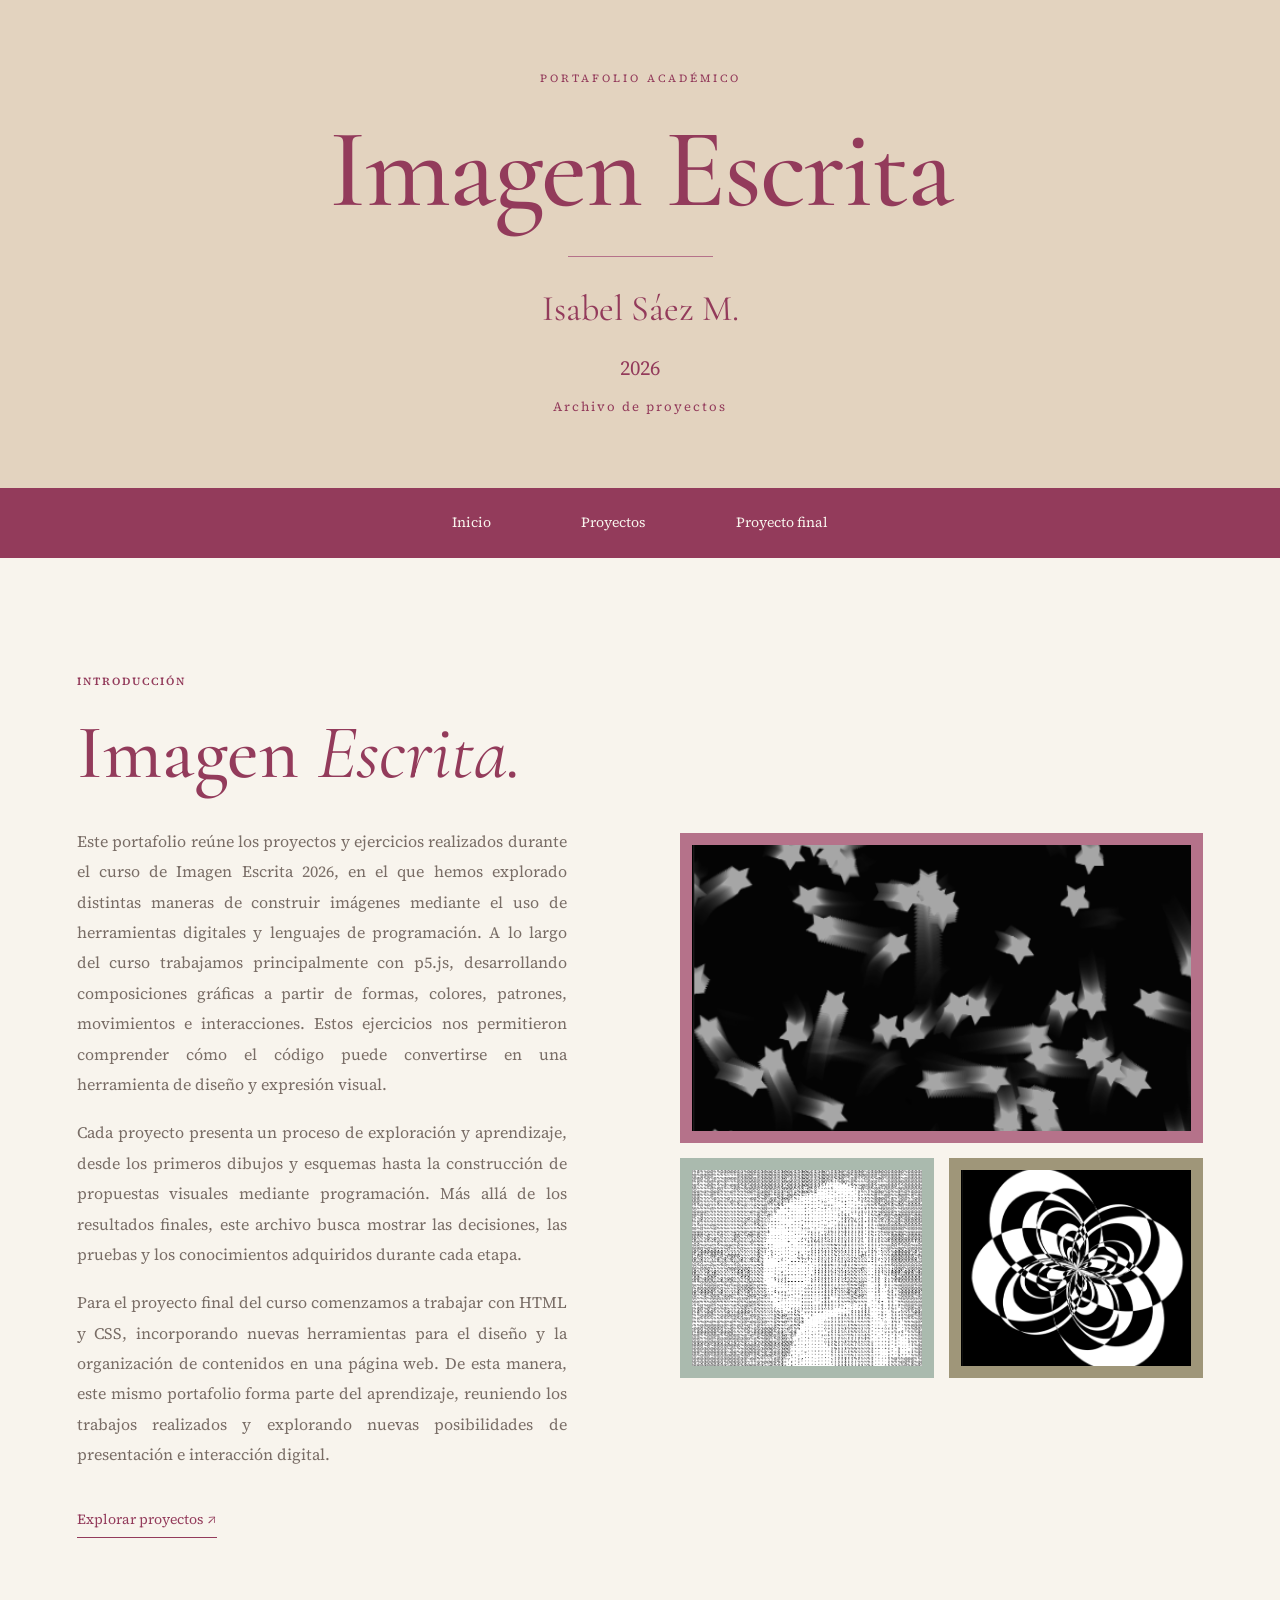
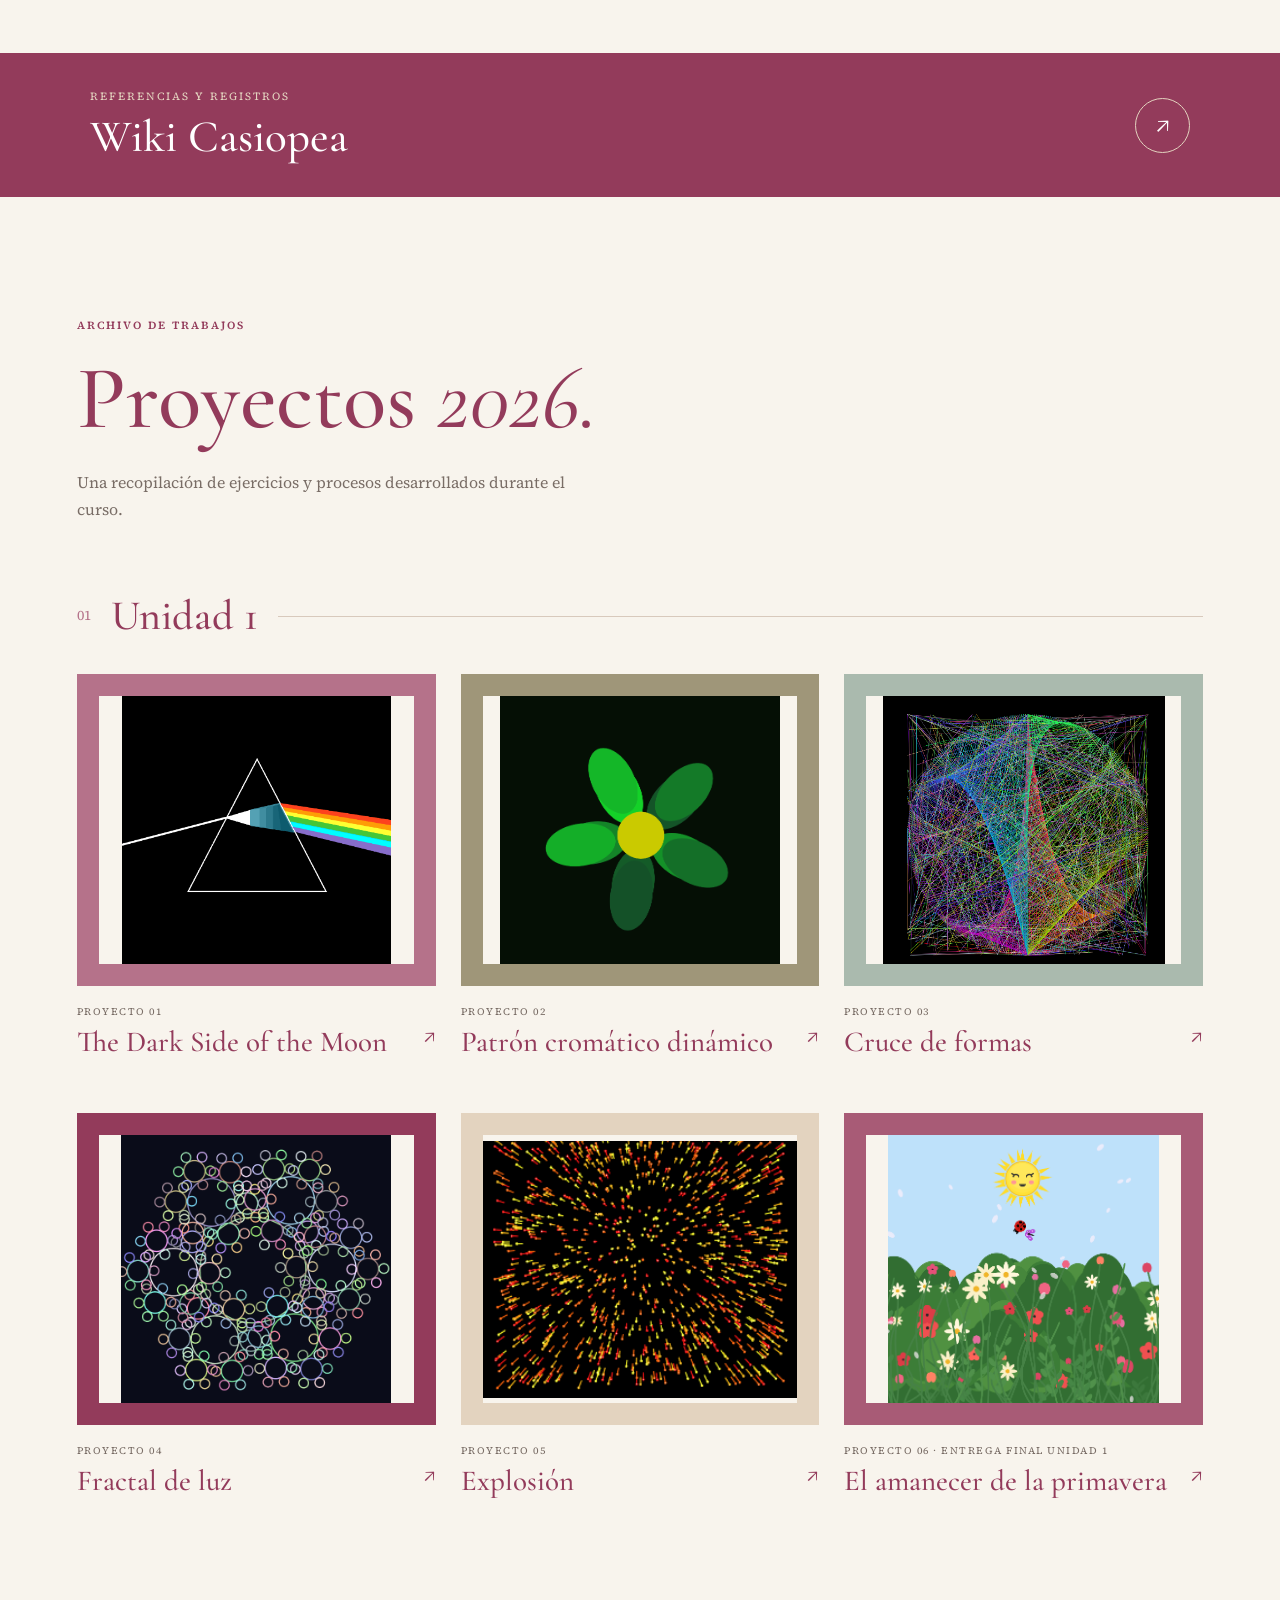
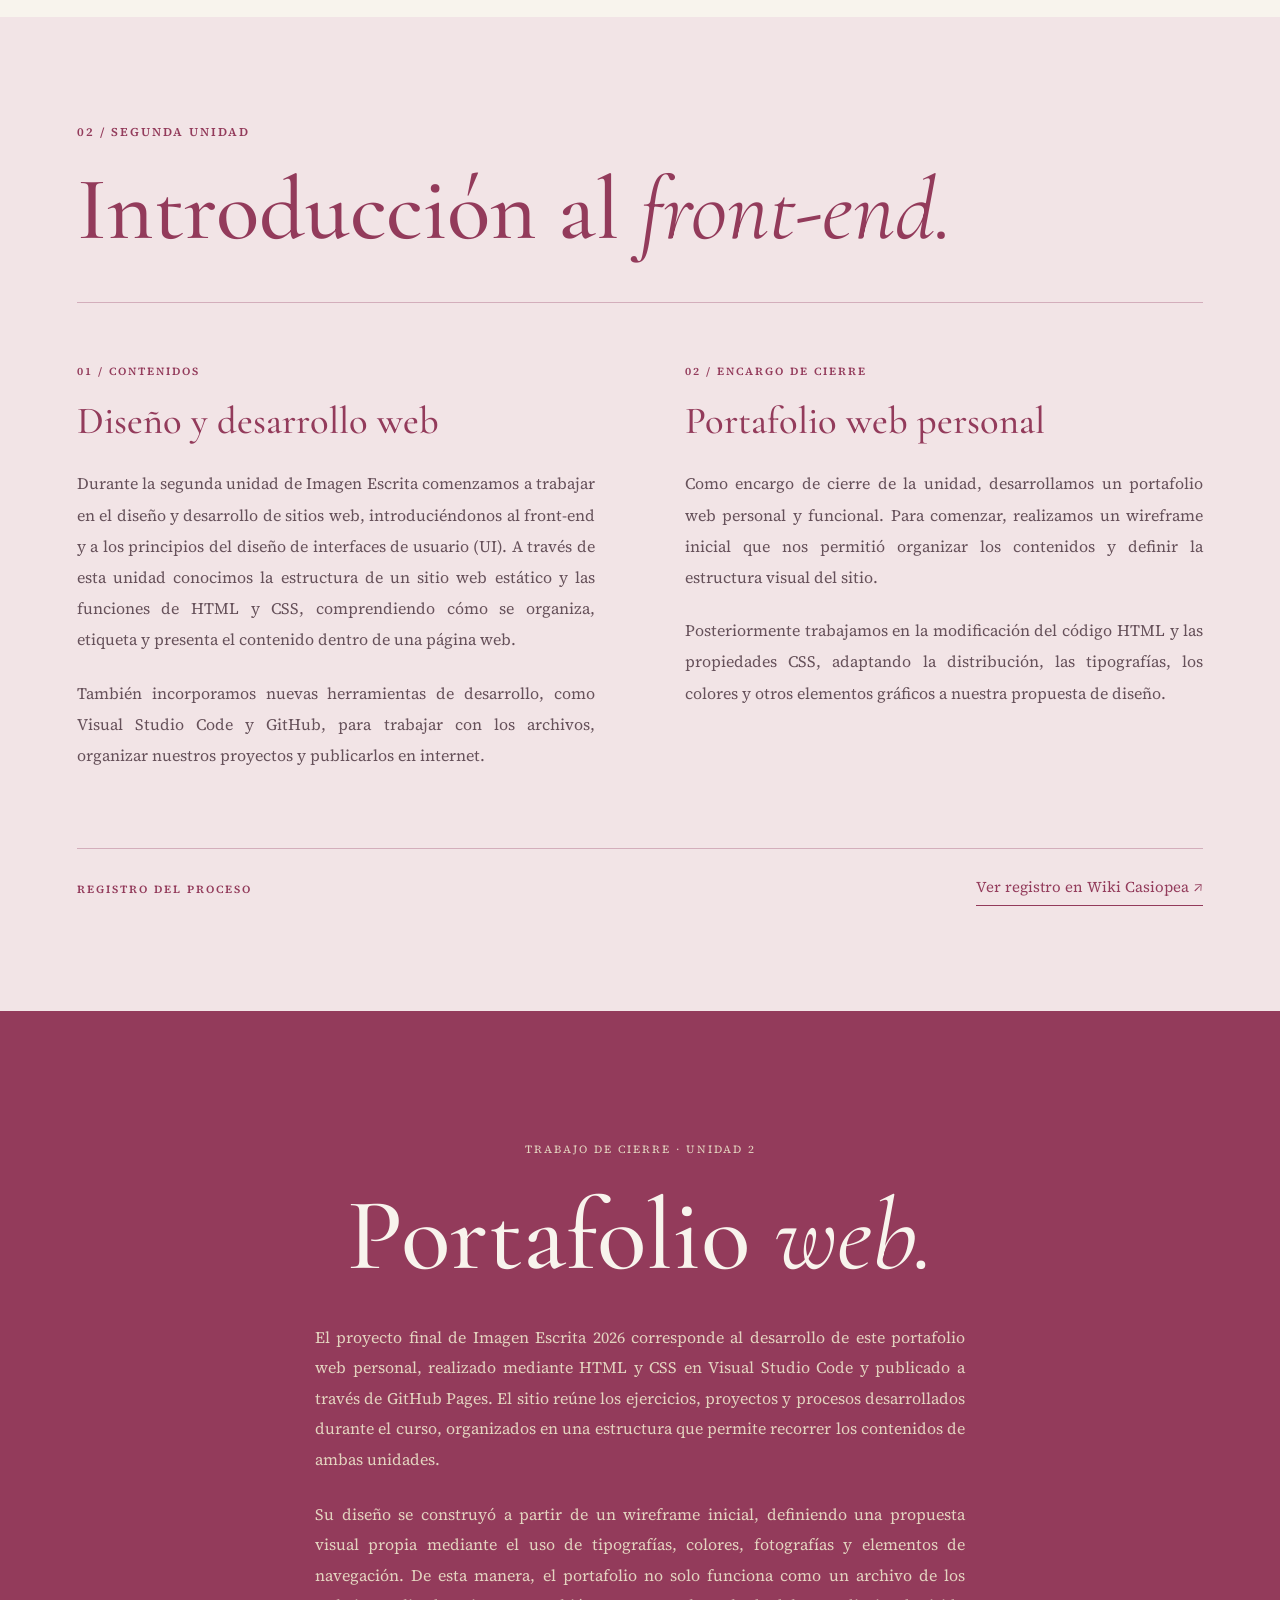
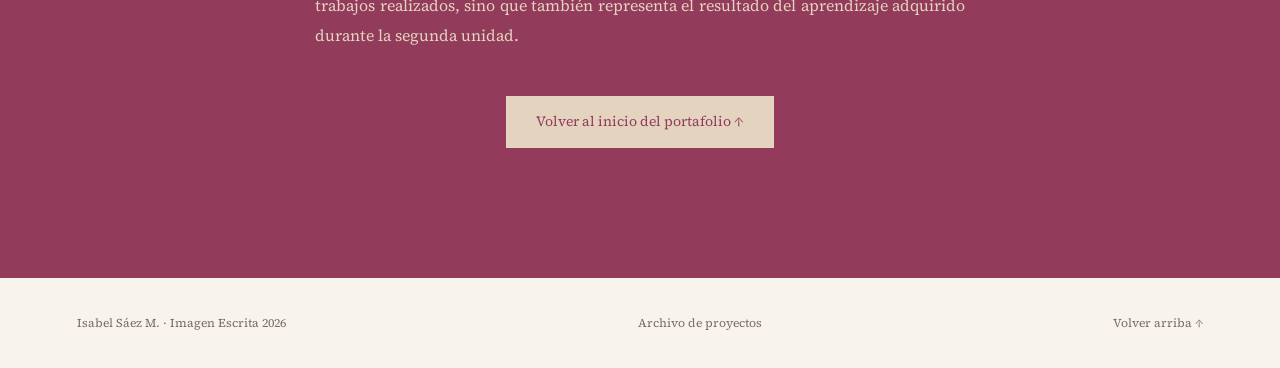
<file: index.html>
<!DOCTYPE html>
<html lang="es">
<head>
  <meta charset="UTF-8">
  <meta name="viewport" content="width=device-width, initial-scale=1.0">
  <title>Imagen Escrita 2026 | Isabel Sáez M.</title>

  <link rel="preconnect" href="https://fonts.googleapis.com">
  <link rel="preconnect" href="https://fonts.gstatic.com" crossorigin>
  <link href="https://fonts.googleapis.com/css2?family=Cormorant+Garamond:wght@400;500;600;700&family=Source+Serif+4:wght@400;500;600&display=swap" rel="stylesheet">

  <link rel="stylesheet" href="style.css">
</head>

<body>

  <header class="portada" id="portada">
    <div class="portada-contenido">
      <p class="etiqueta-portada">PORTAFOLIO ACADÉMICO</p>
      <h1>Imagen Escrita</h1>
      <div class="linea-decorativa"></div>
      <h2>Isabel Sáez M.</h2>
      <p class="ano">2026</p>
      <p class="subtitulo-portada">Archivo de proyectos</p>
    </div>
  </header>

  <nav class="menu-principal" aria-label="Navegación principal">
    <a href="#inicio">Inicio</a>
    <a href="#proyectos">Proyectos</a>
    <a href="#proyecto-final">Proyecto final</a>
  </nav>

  <main>

    <!-- INTRODUCCIÓN -->
    <section class="seccion inicio" id="inicio">

      <div class="inicio-texto">
        <p class="etiqueta">INTRODUCCIÓN</p>
        <h2>Imagen <em>Escrita.</em></h2>

        <p>
          Este portafolio reúne los proyectos y ejercicios
          realizados durante el curso de Imagen Escrita 2026,
          en el que hemos explorado distintas maneras de
          construir imágenes mediante el uso de herramientas
          digitales y lenguajes de programación. A lo largo
          del curso trabajamos principalmente con p5.js,
          desarrollando composiciones gráficas a partir de
          formas, colores, patrones, movimientos e interacciones.
          Estos ejercicios nos permitieron comprender cómo
          el código puede convertirse en una herramienta
          de diseño y expresión visual.
        </p>

        <p>
          Cada proyecto presenta un proceso de exploración
          y aprendizaje, desde los primeros dibujos y esquemas
          hasta la construcción de propuestas visuales mediante
          programación. Más allá de los resultados finales,
          este archivo busca mostrar las decisiones, las pruebas
          y los conocimientos adquiridos durante cada etapa.
        </p>

        <p>
          Para el proyecto final del curso comenzamos a trabajar
          con HTML y CSS, incorporando nuevas herramientas para
          el diseño y la organización de contenidos en una página
          web. De esta manera, este mismo portafolio forma parte
          del aprendizaje, reuniendo los trabajos realizados y
          explorando nuevas posibilidades de presentación e
          interacción digital.
        </p>

        <a href="#proyectos" class="enlace-texto">
          Explorar proyectos ↗
        </a>
      </div>

      <div class="galeria-inicio galeria-tres">
        <div class="foto-intro foto-intro-uno">
          <img src="Imagenes/Introduccion 1.png"
               alt="Registro visual del curso Imagen Escrita">
        </div>

        <div class="foto-intro foto-intro-dos">
          <img src="Imagenes/Introduccion 2.png"
               alt="Proceso de trabajo con código">
        </div>

        <div class="foto-intro foto-intro-tres">
          <img src="Imagenes/Introduccion 3.png"
               alt="Proyecto visual desarrollado en el curso">
        </div>
      </div>

    </section>

    <!-- WIKI CASIOPEA -->
    <section class="franja-wiki">
      <div>
        <p class="etiqueta-clara">REFERENCIAS Y REGISTROS</p>
        <h2>Wiki Casiopea</h2>
      </div>

      <a href="https://wiki.ead.pucv.cl/Imagen_Escrita_2026"
         target="_blank"
         rel="noopener noreferrer"
         class="boton-circular"
         aria-label="Visitar Wiki Casiopea">↗</a>
    </section>

    <!-- PROYECTOS -->
    <section class="seccion proyectos" id="proyectos">

      <div class="encabezado-seccion">
        <p class="etiqueta">ARCHIVO DE TRABAJOS</p>
        <h2>Proyectos <em>2026.</em></h2>
        <p class="descripcion-seccion">
          Una recopilación de ejercicios y procesos
          desarrollados durante el curso.
        </p>
      </div>

      <div class="titulo-unidad" id="unidad-1">
        <span>01</span>
        <h3>Unidad 1</h3>
        <div class="linea-unidad"></div>
      </div>

      <div class="cuadricula-proyectos">

        <a href="proyecto.html?id=1" class="tarjeta-proyecto">
          <div class="imagen-proyecto color-rosa">
            <img src="Imagenes/Proyecto 1.png"
                 alt="The Dark Side of the Moon">
          </div>
          <div class="info-proyecto">
            <p>PROYECTO 01</p>
            <h4>The Dark Side of the Moon</h4>
            <span class="flecha">↗</span>
          </div>
        </a>

        <a href="proyecto.html?id=2" class="tarjeta-proyecto">
          <div class="imagen-proyecto color-oliva">
            <img src="Imagenes/Proyecto 2.png"
                 alt="Patrón cromático dinámico">
          </div>
          <div class="info-proyecto">
            <p>PROYECTO 02</p>
            <h4>Patrón cromático dinámico</h4>
            <span class="flecha">↗</span>
          </div>
        </a>

        <a href="proyecto.html?id=3" class="tarjeta-proyecto">
          <div class="imagen-proyecto color-verde">
            <img src="Imagenes/Proyecto 3.png"
                 alt="Cruce de formas">
          </div>
          <div class="info-proyecto">
            <p>PROYECTO 03</p>
            <h4>Cruce de formas</h4>
            <span class="flecha">↗</span>
          </div>
        </a>

        <a href="proyecto.html?id=4" class="tarjeta-proyecto">
          <div class="imagen-proyecto color-burdeos">
            <img src="Imagenes/Proyecto 4.png"
                 alt="Fractal de luz">
          </div>
          <div class="info-proyecto">
            <p>PROYECTO 04</p>
            <h4>Fractal de luz</h4>
            <span class="flecha">↗</span>
          </div>
        </a>

        <a href="proyecto.html?id=5" class="tarjeta-proyecto">
          <div class="imagen-proyecto color-crema">
            <img src="Imagenes/Proyecto 5.png"
                 alt="Explosión">
          </div>
          <div class="info-proyecto">
            <p>PROYECTO 05</p>
            <h4>Explosión</h4>
            <span class="flecha">↗</span>
          </div>
        </a>

        <a href="proyecto.html?id=6" class="tarjeta-proyecto">
          <div class="imagen-proyecto color-rosa-oscuro">
            <img src="Imagenes/Proyecto 6.png"
                 alt="El amanecer de la primavera">
          </div>
          <div class="info-proyecto">
            <p>PROYECTO 06 · ENTREGA FINAL UNIDAD 1</p>
            <h4>El amanecer de la primavera</h4>
            <span class="flecha">↗</span>
          </div>
        </a>

      </div>
    </section>

    <!-- SEGUNDA UNIDAD REDISEÑADA -->
    <section class="unidad-dos-nueva" id="unidad-2">

      <div class="unidad-dos-contenedor">

        <div class="unidad-dos-encabezado">
          <p class="unidad-dos-numero">
            02 / SEGUNDA UNIDAD
          </p>

          <h2>
            Introducción al <em>front-end.</em>
          </h2>

          <div class="unidad-dos-linea"></div>
        </div>

        <div class="unidad-dos-columnas">

          <article class="unidad-dos-columna">
            <p class="unidad-dos-subnumero">01 / CONTENIDOS</p>
            <h3>Diseño y desarrollo web</h3>

            <p>
              Durante la segunda unidad de Imagen Escrita
              comenzamos a trabajar en el diseño y desarrollo
              de sitios web, introduciéndonos al front-end y
              a los principios del diseño de interfaces de
              usuario (UI). A través de esta unidad conocimos
              la estructura de un sitio web estático y las
              funciones de HTML y CSS, comprendiendo cómo
              se organiza, etiqueta y presenta el contenido
              dentro de una página web.
            </p>

            <p>
              También incorporamos nuevas herramientas de
              desarrollo, como Visual Studio Code y GitHub,
              para trabajar con los archivos, organizar
              nuestros proyectos y publicarlos en internet.
            </p>
          </article>

          <article class="unidad-dos-columna">
            <p class="unidad-dos-subnumero">02 / ENCARGO DE CIERRE</p>
            <h3>Portafolio web personal</h3>

            <p>
              Como encargo de cierre de la unidad,
              desarrollamos un portafolio web personal
              y funcional. Para comenzar, realizamos
              un wireframe inicial que nos permitió
              organizar los contenidos y definir la
              estructura visual del sitio.
            </p>

            <p>
              Posteriormente trabajamos en la modificación
              del código HTML y las propiedades CSS,
              adaptando la distribución, las tipografías,
              los colores y otros elementos gráficos
              a nuestra propuesta de diseño.
            </p>
          </article>

        </div>

        <div class="unidad-dos-pie">
          <p>REGISTRO DEL PROCESO</p>

          <a
            href="https://wiki.ead.pucv.cl/Sitio_Web_IE_2026_-_Isabel_S%C3%A1ez"
            target="_blank"
            rel="noopener noreferrer"
            class="unidad-dos-enlace"
          >
            Ver registro en Wiki Casiopea ↗
          </a>
        </div>

      </div>

    </section>

    <!-- PROYECTO FINAL -->
    <section class="proyecto-final" id="proyecto-final">

      <div class="contenido-final">
        <p class="etiqueta-clara">
          TRABAJO DE CIERRE · UNIDAD 2
        </p>

        <h2>Portafolio <em>web.</em></h2>

        <p>
          El proyecto final de Imagen Escrita 2026 corresponde
          al desarrollo de este portafolio web personal,
          realizado mediante HTML y CSS en Visual Studio Code
          y publicado a través de GitHub Pages. El sitio reúne
          los ejercicios, proyectos y procesos desarrollados
          durante el curso, organizados en una estructura que
          permite recorrer los contenidos de ambas unidades.
        </p>

        <p>
          Su diseño se construyó a partir de un wireframe
          inicial, definiendo una propuesta visual propia
          mediante el uso de tipografías, colores, fotografías
          y elementos de navegación. De esta manera, el
          portafolio no solo funciona como un archivo de los
          trabajos realizados, sino que también representa
          el resultado del aprendizaje adquirido durante
          la segunda unidad.
        </p>

        <a href="#portada" class="boton-final">
          Volver al inicio del portafolio ↑
        </a>
      </div>

    </section>

  </main>

  <footer class="pie-pagina">
    <p>Isabel Sáez M. · Imagen Escrita 2026</p>
    <p>Archivo de proyectos</p>
    <a href="#portada">Volver arriba ↑</a>
  </footer>

</body>
</html>
</file>
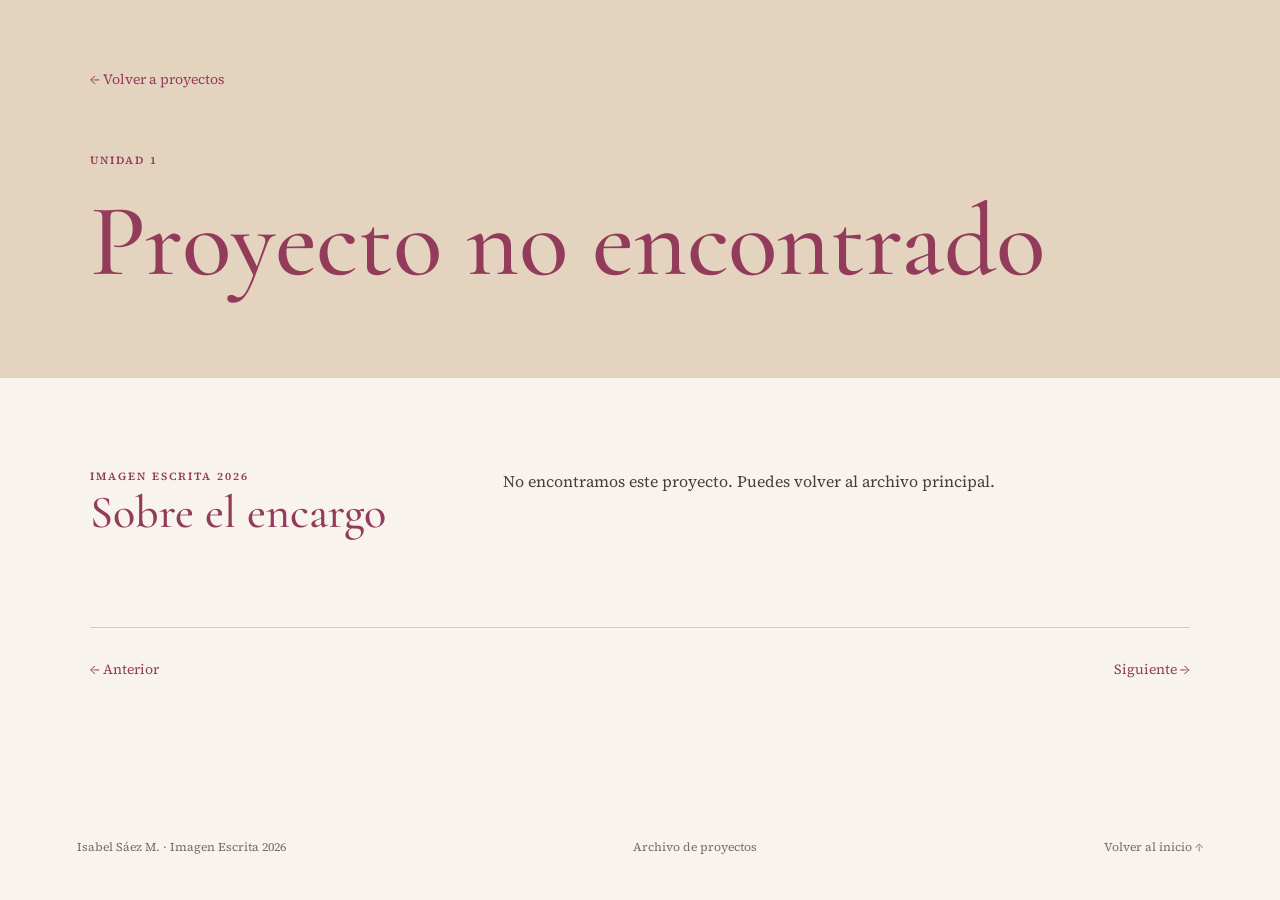
<file: proyecto.html>
<!DOCTYPE html>
<html lang="es">
<head>
  <meta charset="UTF-8">
  <meta name="viewport" content="width=device-width, initial-scale=1.0">
  <title>Proyecto | Imagen Escrita 2026</title>

  <link rel="preconnect" href="https://fonts.googleapis.com">
  <link rel="preconnect" href="https://fonts.gstatic.com" crossorigin>
  <link href="https://fonts.googleapis.com/css2?family=Cormorant+Garamond:wght@400;500;600;700&family=Source+Serif+4:wght@400;500;600&display=swap" rel="stylesheet">

  <link rel="stylesheet" href="style.css">
</head>
<body>

  <header class="cabecera-detalle">
    <a href="index.html#proyectos" class="volver-proyectos">
      ← Volver a proyectos
    </a>

    <p class="etiqueta" id="numero-proyecto">
      UNIDAD 1
    </p>

    <h1 id="titulo-proyecto">Proyecto</h1>
  </header>

  <main class="detalle-contenido">

    <div class="detalle-imagen" id="marco-proyecto">
      <img id="imagen-proyecto" alt="Imagen del proyecto">
    </div>

    <div class="detalle-texto">
      <div>
        <p class="etiqueta">IMAGEN ESCRITA 2026</p>
        <h2>Sobre el encargo</h2>
      </div>

      <div class="detalle-descripcion">
        <div id="descripcion-proyecto"></div>

        <a
          id="enlace-wiki"
          class="enlace-texto"
          href="#"
          target="_blank"
          rel="noopener noreferrer"
        >
          Ver proyecto en Wiki Casiopea ↗
        </a>
      </div>
    </div>

    <nav class="navegacion-detalle">
      <a id="proyecto-anterior" href="index.html#proyectos">
        ← Anterior
      </a>

      <a id="proyecto-siguiente" href="index.html#proyectos">
        Siguiente →
      </a>
    </nav>

  </main>

  <footer class="pie-pagina">
    <p>Isabel Sáez M. · Imagen Escrita 2026</p>
    <p>Archivo de proyectos</p>
    <a href="index.html">Volver al inicio ↑</a>
  </footer>

  <script src="proyectos.js"></script>

</body>
</html>
</file>
<file: style.css>
:root {
  --burdeos: #933B5B;
  --rosa: #B5728A;
  --verde: #AABAAE;
  --crema: #E3D3BF;
  --oliva: #9F9679;
  --fondo: #F8F4ED;
  --texto: #493D3B;
  --texto-suave: #796D66;
  --rosa-claro: #F2E4E6;
  --titulo: "Cormorant Garamond", Georgia, serif;
  --parrafo: "Source Serif 4", Georgia, serif;
}

/* GENERAL */

* {
  margin: 0;
  padding: 0;
  box-sizing: border-box;
}

html {
  scroll-behavior: smooth;
  scroll-padding-top: 90px;
}

body {
  background: var(--fondo);
  color: var(--texto);
  font-family: var(--parrafo);
  font-size: 16px;
  line-height: 1.7;
}

a {
  color: inherit;
  text-decoration: none;
}

h1, h2, h3, h4 {
  font-family: var(--titulo);
  font-weight: 500;
  line-height: 1.1;
}

h2 em {
  font-weight: 400;
}

.seccion {
  width: 88%;
  max-width: 1250px;
  margin: 0 auto;
}

.etiqueta {
  color: var(--burdeos);
  font-size: 11px;
  font-weight: 600;
  letter-spacing: 2px;
  text-transform: uppercase;
}

.etiqueta-clara {
  color: var(--crema);
  font-size: 11px;
  letter-spacing: 2px;
  text-transform: uppercase;
}

/* PORTADA */

.portada {
  min-height: 430px;
  padding: 70px 25px;
  background: var(--crema);
  display: flex;
  align-items: center;
  justify-content: center;
  text-align: center;
}

.portada-contenido {
  max-width: 950px;
}

.etiqueta-portada {
  color: var(--burdeos);
  font-size: 11px;
  letter-spacing: 3px;
  margin-bottom: 25px;
}

.portada h1 {
  color: var(--burdeos);
  font-size: clamp(60px, 9vw, 112px);
  font-weight: 500;
  letter-spacing: -2px;
  line-height: 1;
}

.linea-decorativa {
  height: 1px;
  width: 145px;
  background: var(--rosa);
  margin: 30px auto;
}

.portada h2 {
  color: var(--burdeos);
  font-size: clamp(25px, 3vw, 36px);
  font-weight: 400;
  line-height: 1.2;
}

.ano {
  color: var(--burdeos);
  font-size: 21px;
  margin-top: 20px;
}

.subtitulo-portada {
  color: var(--burdeos);
  font-size: 13px;
  letter-spacing: 2px;
  margin-top: 10px;
}

/* MENÚ */

.menu-principal {
  min-height: 70px;
  background: var(--burdeos);
  display: flex;
  justify-content: center;
  align-items: center;
  gap: clamp(25px, 7vw, 100px);
  position: sticky;
  top: 0;
  z-index: 100;
}

.menu-principal a {
  color: var(--fondo);
  font-size: 14px;
  transition: color 0.3s;
}

.menu-principal a:hover {
  color: var(--crema);
}

/* INTRODUCCIÓN */

.inicio {
  padding-top: 115px;
  padding-bottom: 115px;
  display: grid;
  grid-template-columns: 1fr 1fr;
  gap: 80px;
  align-items: center;
}

.inicio-texto h2 {
  color: var(--burdeos);
  font-size: clamp(52px, 6vw, 80px);
  margin-top: 20px;
  margin-bottom: 30px;
}

.inicio-texto p:not(.etiqueta) {
  max-width: 490px;
  color: var(--texto-suave);
  margin-bottom: 18px;
  line-height: 1.9;
  text-align: justify;
  text-justify: inter-word;
  hyphens: auto;
}

.enlace-texto {
  display: inline-flex;
  align-items: center;
  gap: 25px;
  color: var(--burdeos);
  font-size: 14px;
  border-bottom: 1px solid var(--burdeos);
  padding-bottom: 6px;
  margin-top: 20px;
  transition: gap 0.3s;
}

.enlace-texto:hover {
  gap: 35px;
}

/* GALERÍA DE INTRODUCCIÓN */

.galeria-inicio.galeria-tres {
  display: grid;
  grid-template-columns: repeat(2, minmax(0, 1fr));
  gap: 15px;
  align-items: stretch;
}

.foto-intro {
  overflow: hidden;
  padding: 12px;
  display: flex;
  align-items: center;
  justify-content: center;
  transition: transform 0.35s ease;
}

.foto-intro:hover {
  transform: translateY(-5px);
}

.foto-intro img {
  display: block;
  width: 100%;
  height: 100%;
  object-fit: cover;
}

.foto-intro-uno {
  grid-column: 1 / -1;
  height: 310px;
  background: var(--rosa);
}

.foto-intro-dos {
  height: 220px;
  background: var(--verde);
}

.foto-intro-tres {
  height: 220px;
  background: var(--oliva);
}

/* WIKI CASIOPEA */

.franja-wiki {
  background: var(--burdeos);
  color: white;
  padding: 35px 7%;
  display: flex;
  align-items: center;
  justify-content: space-between;
}

.franja-wiki h2 {
  font-size: 45px;
  color: white;
  margin-top: 5px;
}

.boton-circular {
  width: 55px;
  height: 55px;
  border: 1px solid var(--crema);
  border-radius: 50%;
  display: flex;
  justify-content: center;
  align-items: center;
  font-size: 24px;
  color: white;
  transition: 0.3s;
}

.boton-circular:hover {
  background: var(--crema);
  color: var(--burdeos);
}

/* PROYECTOS */

.proyectos {
  padding-top: 120px;
  padding-bottom: 120px;
}

.encabezado-seccion {
  margin-bottom: 70px;
}

.encabezado-seccion h2 {
  color: var(--burdeos);
  font-size: clamp(55px, 7vw, 90px);
  margin-top: 15px;
  margin-bottom: 20px;
}

.descripcion-seccion {
  color: var(--texto-suave);
  max-width: 500px;
}

.titulo-unidad {
  display: flex;
  align-items: center;
  gap: 20px;
  margin-bottom: 35px;
}

.titulo-unidad span {
  color: var(--rosa);
  font-size: 14px;
}

.titulo-unidad h3 {
  color: var(--burdeos);
  font-size: 42px;
}

.linea-unidad {
  flex: 1;
  height: 1px;
  background: #D8C9BC;
}

/* CUADRÍCULA DE PROYECTOS */

.cuadricula-proyectos {
  display: grid;
  grid-template-columns: repeat(3, minmax(0, 1fr));
  gap: 55px 25px;
}

.tarjeta-proyecto {
  display: block;
  min-width: 0;
}

.imagen-proyecto {
  aspect-ratio: 1.15 / 1;
  padding: 22px;
  display: flex;
  align-items: center;
  justify-content: center;
  overflow: hidden;
  transition: transform 0.35s;
}

.imagen-proyecto img {
  display: block;
  width: 100%;
  height: 100%;
  object-fit: contain;
  background: var(--fondo);
}

.tarjeta-proyecto:hover .imagen-proyecto {
  transform: translateY(-7px);
}

.color-rosa {
  background: var(--rosa);
}

.color-oliva {
  background: var(--oliva);
}

.color-verde {
  background: var(--verde);
}

.color-burdeos {
  background: var(--burdeos);
}

.color-crema {
  background: var(--crema);
}

.color-rosa-oscuro {
  background: #A85B76;
}

.info-proyecto {
  position: relative;
  padding-top: 17px;
  padding-right: 25px;
}

.info-proyecto p {
  color: var(--texto-suave);
  font-size: 10px;
  letter-spacing: 1.5px;
}

.info-proyecto h4 {
  color: var(--burdeos);
  font-size: 29px;
  margin-top: 6px;
}

.flecha {
  position: absolute;
  right: 0;
  bottom: 5px;
  color: var(--burdeos);
  font-size: 20px;
}

/* SEGUNDA UNIDAD REDISEÑADA */

.unidad-dos-nueva {
  background: var(--rosa-claro);
  padding: 105px 6%;
}

.unidad-dos-contenedor {
  max-width: 1250px;
  margin: 0 auto;
}

.unidad-dos-encabezado {
  margin-bottom: 60px;
}

.unidad-dos-numero {
  font-size: 12px;
  font-weight: 600;
  letter-spacing: 2px;
  color: var(--burdeos);
  margin-bottom: 20px;
}

.unidad-dos-encabezado h2 {
  color: var(--burdeos);
  font-size: clamp(55px, 7vw, 95px);
  max-width: 1000px;
  line-height: 1.05;
}

.unidad-dos-linea {
  height: 1px;
  width: 100%;
  background: #D3AEBB;
  margin-top: 45px;
}

.unidad-dos-columnas {
  display: grid;
  grid-template-columns: repeat(2, minmax(0, 1fr));
  gap: 90px;
  align-items: start;
}

.unidad-dos-columna {
  min-width: 0;
}

.unidad-dos-subnumero {
  color: var(--burdeos);
  font-size: 11px;
  font-weight: 600;
  letter-spacing: 2px;
  margin-bottom: 18px;
}

.unidad-dos-columna h3 {
  color: var(--burdeos);
  font-size: clamp(34px, 3vw, 48px);
  line-height: 1.15;
  margin-bottom: 25px;
}

.unidad-dos-columna p:not(.unidad-dos-subnumero) {
  color: #66515A;
  font-size: 16px;
  line-height: 1.95;
  text-align: justify;
  text-justify: inter-word;
  hyphens: auto;
  margin-bottom: 22px;
}

.unidad-dos-pie {
  margin-top: 55px;
  padding-top: 25px;
  border-top: 1px solid #D3AEBB;
  display: flex;
  align-items: center;
  justify-content: space-between;
  gap: 25px;
}

.unidad-dos-pie p {
  color: var(--burdeos);
  font-size: 11px;
  font-weight: 600;
  letter-spacing: 2px;
}

.unidad-dos-enlace {
  color: var(--burdeos);
  font-size: 15px;
  border-bottom: 1px solid var(--burdeos);
  padding-bottom: 5px;
  transition: opacity 0.3s;
}

.unidad-dos-enlace:hover {
  opacity: 0.7;
}

/* PROYECTO FINAL */

.proyecto-final {
  background: var(--burdeos);
  padding: 130px 25px;
  text-align: center;
}

.contenido-final {
  max-width: 850px;
  margin: 0 auto;
}

.proyecto-final h2 {
  color: var(--fondo);
  font-size: clamp(60px, 8vw, 105px);
  margin-top: 20px;
  margin-bottom: 30px;
}

.proyecto-final .contenido-final > p:not(.etiqueta-clara) {
  color: var(--crema);
  max-width: 650px;
  margin: 0 auto 25px;
  line-height: 1.9;
  text-align: justify;
  text-justify: inter-word;
  hyphens: auto;
}

.boton-final {
  display: inline-block;
  background: var(--crema);
  color: var(--burdeos);
  padding: 14px 30px;
  font-size: 14px;
  margin-top: 20px;
  transition: background 0.3s;
}

.boton-final:hover {
  background: white;
}

/* PIE DE PÁGINA */

.pie-pagina {
  background: var(--fondo);
  padding: 35px 6%;
  display: flex;
  justify-content: space-between;
  align-items: center;
  gap: 20px;
}

.pie-pagina p,
.pie-pagina a {
  color: var(--texto-suave);
  font-size: 12px;
}

.pie-pagina a:hover {
  color: var(--burdeos);
}

/* PÁGINAS INDIVIDUALES */

.cabecera-detalle {
  background: var(--crema);
  padding: 65px 7% 80px;
}

.volver-proyectos {
  display: inline-block;
  color: var(--burdeos);
  font-size: 14px;
  margin-bottom: 60px;
}

.cabecera-detalle h1 {
  color: var(--burdeos);
  font-size: clamp(55px, 8vw, 105px);
  max-width: 1100px;
  margin-top: 15px;
}

.detalle-contenido {
  width: 88%;
  max-width: 1100px;
  margin: 90px auto 120px;
}

.detalle-imagen {
  min-height: 400px;
  padding: 35px;
  display: flex;
  align-items: center;
  justify-content: center;
  margin-bottom: 70px;
}

.detalle-imagen img {
  display: block;
  width: 100%;
  max-height: 600px;
  object-fit: contain;
}

.detalle-texto {
  display: grid;
  grid-template-columns: 1fr 2fr;
  gap: 70px;
}

.detalle-texto h2 {
  color: var(--burdeos);
  font-size: 46px;
}

.detalle-descripcion p {
  color: var(--texto-suave);
  line-height: 1.95;
  margin-bottom: 20px;
}

.detalle-descripcion .enlace-texto {
  color: var(--burdeos);
  margin-top: 30px;
}

.navegacion-detalle {
  border-top: 1px solid #D8C9BC;
  margin-top: 90px;
  padding-top: 30px;
  display: flex;
  justify-content: space-between;
  gap: 20px;
}

.navegacion-detalle a {
  color: var(--burdeos);
  font-size: 14px;
}

/* TABLETS */

@media (max-width: 950px) {
  .inicio {
    grid-template-columns: 1fr;
    gap: 50px;
  }

  .galeria-inicio {
    max-width: 650px;
  }

  .unidad-dos-columnas {
    gap: 40px;
  }
}

/* CELULARES */

@media (max-width: 650px) {
  .portada {
    min-height: 360px;
    padding: 55px 20px;
  }

  .menu-principal {
    gap: 20px;
    padding: 15px 10px;
    flex-wrap: wrap;
  }

  .menu-principal a {
    font-size: 12px;
  }

  .inicio {
    padding-top: 75px;
    padding-bottom: 75px;
  }

  .inicio-texto h2 {
    font-size: 58px;
  }

  .galeria-inicio.galeria-tres {
    gap: 10px;
  }

  .foto-intro-uno {
    height: 250px;
  }

  .foto-intro-dos,
  .foto-intro-tres {
    height: 170px;
  }

  .foto-intro {
    padding: 8px;
  }

  .franja-wiki h2 {
    font-size: 35px;
  }

  .proyectos {
    padding-top: 80px;
    padding-bottom: 80px;
  }

  .encabezado-seccion {
    margin-bottom: 50px;
  }

  .encabezado-seccion h2 {
    font-size: 57px;
  }

  .cuadricula-proyectos {
    grid-template-columns: repeat(2, minmax(0, 1fr));
    gap: 35px 15px;
  }

  .imagen-proyecto {
    padding: 12px;
  }

  .info-proyecto h4 {
    font-size: 23px;
  }

  /* Segunda unidad en una columna */
  .unidad-dos-nueva {
    padding: 75px 7%;
  }

  .unidad-dos-encabezado {
    margin-bottom: 40px;
  }

  .unidad-dos-encabezado h2 {
    font-size: clamp(48px, 12vw, 65px);
  }

  .unidad-dos-linea {
    margin-top: 35px;
  }

  .unidad-dos-columnas {
    grid-template-columns: 1fr;
    gap: 45px;
  }

  .unidad-dos-columna h3 {
    font-size: 37px;
  }

  .unidad-dos-pie {
    flex-direction: column;
    align-items: flex-start;
    gap: 15px;
  }

  .proyecto-final {
    padding: 90px 25px;
  }

  .pie-pagina {
    flex-direction: column;
    text-align: center;
  }

  .cabecera-detalle {
    padding: 45px 7% 60px;
  }

  .volver-proyectos {
    margin-bottom: 45px;
  }

  .detalle-contenido {
    margin-top: 50px;
    margin-bottom: 70px;
  }

  .detalle-imagen {
    min-height: 230px;
    padding: 15px;
    margin-bottom: 50px;
  }

  .detalle-texto {
    grid-template-columns: 1fr;
    gap: 25px;
  }

  .detalle-texto h2 {
    font-size: 38px;
  }
}

@media (max-width: 380px) {
  .menu-principal {
    gap: 12px;
  }

  .menu-principal a {
    font-size: 11px;
  }

  .info-proyecto h4 {
    font-size: 20px;
  }
}

/* ACCESIBILIDAD */

a:focus-visible {
  outline: 2px solid var(--rosa);
  outline-offset: 4px;
}

@media (prefers-reduced-motion: reduce) {
  html {
    scroll-behavior: auto;
  }

  *,
  *::before,
  *::after {
    transition-duration: 0.01ms !important;
    animation-duration: 0.01ms !important;
  }
}
</file>
